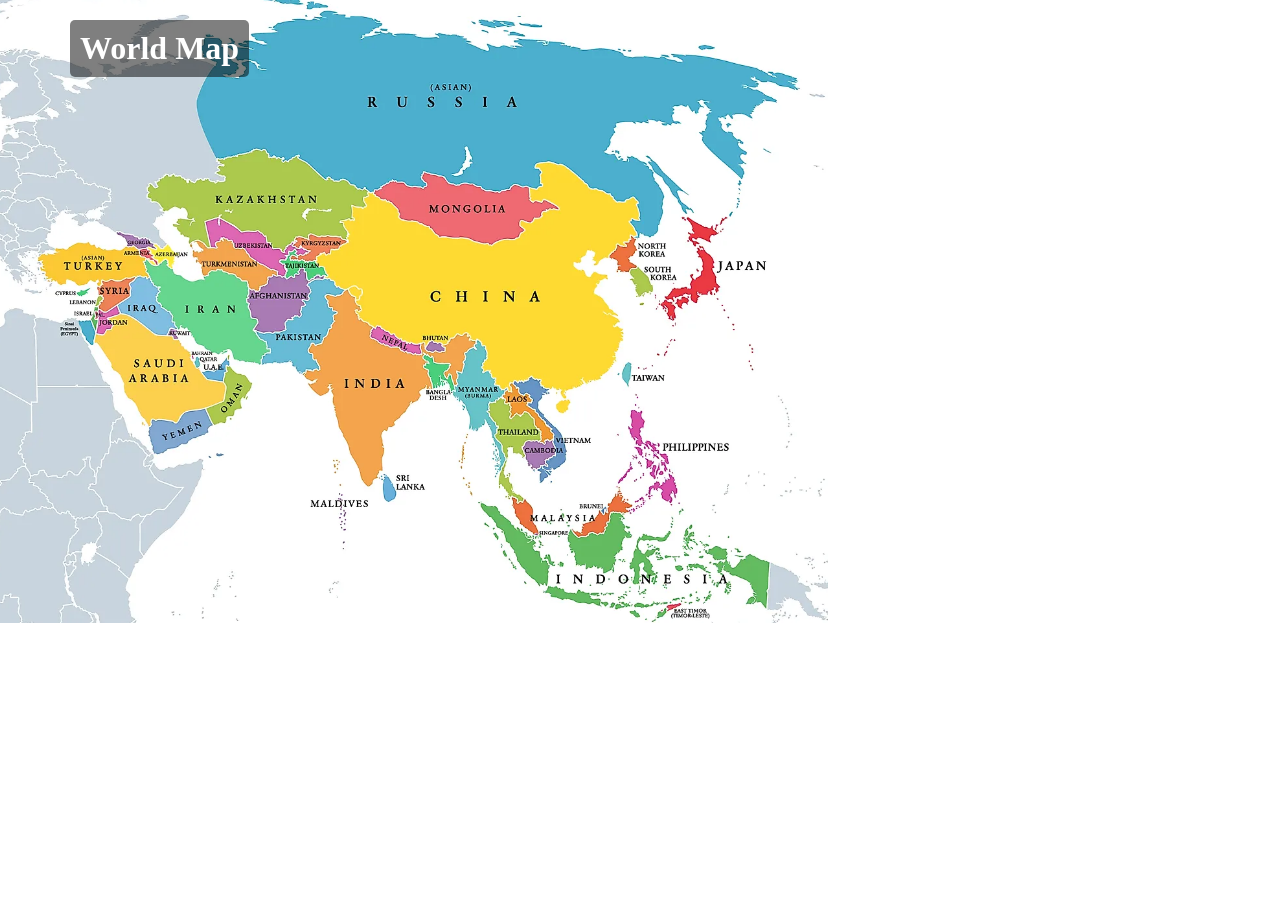
<file: CardenioImageMap.html>
<!DOCTYPE html>
<html lang="en">
<head>
    <meta charset="UTF-8">
    <meta name="viewport" content="width=device-width, initial-scale=1.0">
    <title>World Map</title>
    <style>
        body, html {
            height: 100%;
            margin: 0;
            display: flex;
            flex-direction: column;
            align-items: flex-start; /* Align items to the left */
        }
        img {
            width: auto;
            height: auto; /* Full height to cover the viewport */
            object-fit: cover; /* Ensure the image covers the area */
            position: absolute; /* Position it absolutely */
            top: 0;
            left: 0;
            z-index: 1; /* Ensure it's behind the heading */
        }
        h1 {
            position: relative;
            z-index: 10; 
            color: white; 
            background-color: rgba(0, 0, 0, 0.5); 
            padding: 10px; 
            margin: 20px; 
            border-radius: 5px;
            text-align: left; /* Align text to the left */
            left: 50px; /* Position from the left */
        }
    </style>    
</head>
<body>
    <h1>World Map</h1>
    <img src="worldmap.png" alt="World Map" usemap="#workmap">

    <map name="workmap">
        <area shape="poly" coords="689,216,689,238,703,258,690,282,675,293,665,297,666,317,678,322,686,298,700,295,715,294,716,277,714,259,700,238,710,239,718,232" href="japan.html">
        <area shape="poly" coords="633,410,629,439,635,451,618,480,633,468,647,474,640,495,652,499,663,495,670,501,676,496,669,473,665,454,644,440,642,426,643,412" href="philippines.html" >
        <area shape="poly" coords="208,38,199,110,225,159,266,151,306,158,326,180,366,188,394,185,422,186,429,171,448,178,470,186,490,188,517,191,536,187,544,181,540,167,553,163,565,171,579,177,605,192,626,203,641,201,639,219,636,227,650,233,661,226,666,199,648,172,668,183,680,206,691,213,685,194,666,169,654,157,632,162,615,154,613,146,615,130,634,123,655,120,674,118,685,109,695,105,710,103,707,131,715,153,737,172,743,183,737,200,747,170,744,157,737,145,723,127,727,115,751,114,767,107,781,97,745,88,764,77,788,86,796,82,783,73,754,70,723,61,694,56,636,53,602,49,560,41,518,35,477,18,469,42,433,34,378,29,379,21,344,12,324,9,303,18,283,22" href="russia.html">
    </map>
    
</body>
</html>
</file>
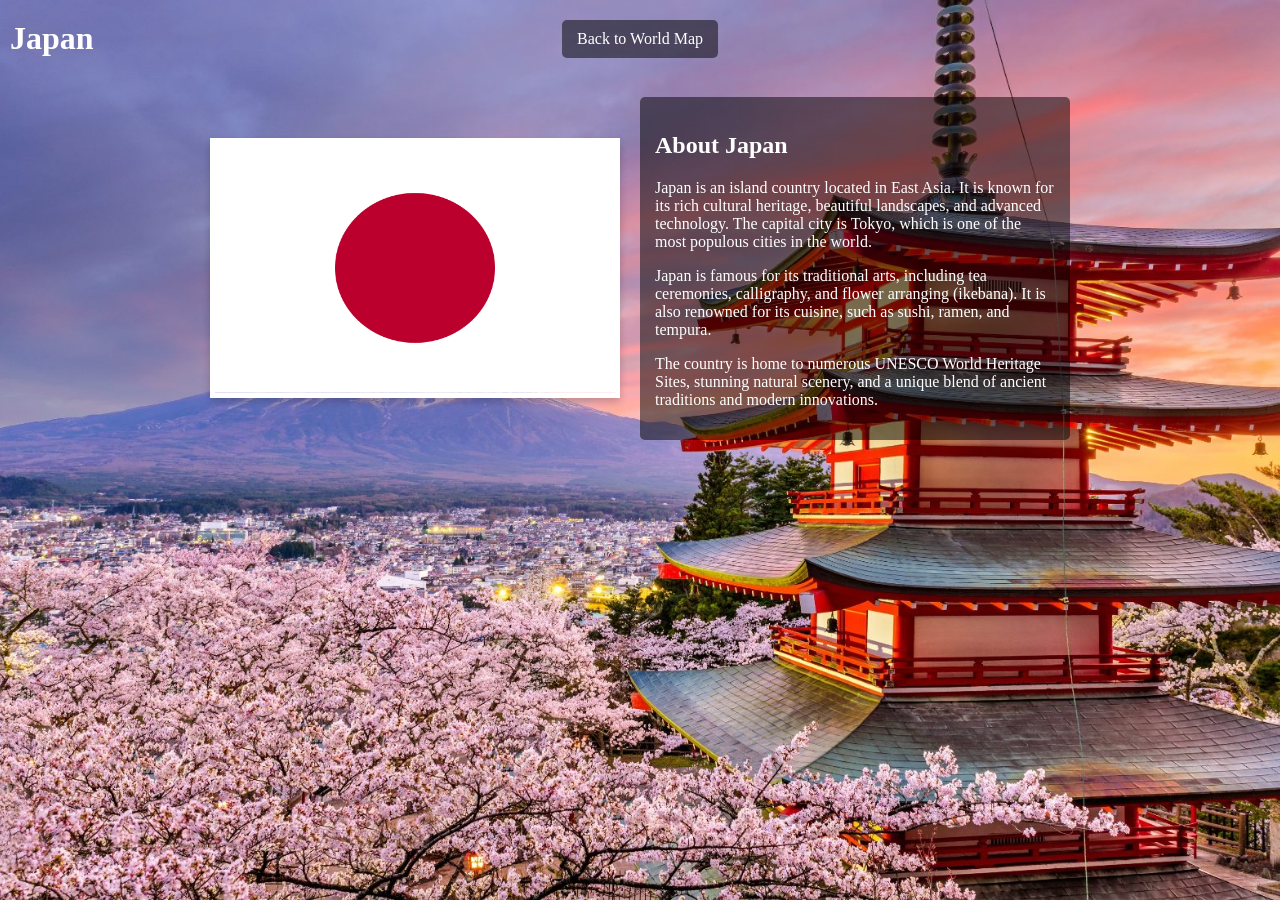
<file: japan.html>
<!DOCTYPE html>
<html lang="en">
<head>
    <meta charset="UTF-8">
    <meta name="viewport" content="width=device-width, initial-scale=1.0">
    <title>Japan</title>
    <style>
        body {
            margin: 0;
            height: 100vh;
            display: flex;
            flex-direction: column;
            align-items: center; 
            justify-content: flex-start;
            background-image: url('japan2.png'); 
            background-size: cover; 
            background-position: center; 
            color: white; 
        }
        .container {
            display: flex; 
            align-items: center; 
            margin-top: 20px; 
        }
        img {
            width: 400px; 
            height: 250px; 
            border: 5px solid white; 
            box-shadow: 0 4px 8px rgba(0, 0, 0, 0.2);
            margin-right: 20px; 
            cursor: pointer; 
        }
        a {
            position: absolute; 
            top: 20px; 
            left: 50%; 
            transform: translateX(-50%);
            color: white; 
            text-decoration: none; 
            background-color: rgba(0, 0, 0, 0.5); 
            padding: 10px 15px; 
            border-radius: 5px;
        }
        a:hover {
            background-color: rgba(0, 0, 0, 0.7);
        }
        .info {
            background-color: rgba(0, 0, 0, 0.5); 
            padding: 15px; 
            border-radius: 5px;
            width: 400px; 
            text-align: left;
        }
        h1 {
            text-align: left; 
            margin: 20px 0; 
            width: 100%;
            padding-left: 20px;
        }
    </style>
</head>
<body>
    <a href="/Cardenio/CardenioImageMap.html">Back to World Map</a>
    <h1>Japan</h1>
    
    <div class="container">
        <img src="japan.jpg" alt="Japan" id="japanImage">
        <div class="info" id="infoText">
            <h2>About Japan</h2>
            <p>Japan is an island country located in East Asia. It is known for its rich cultural heritage, beautiful landscapes, and advanced technology. The capital city is Tokyo, which is one of the most populous cities in the world.</p>
            <p>Japan is famous for its traditional arts, including tea ceremonies, calligraphy, and flower arranging (ikebana). It is also renowned for its cuisine, such as sushi, ramen, and tempura.</p>
            <p>The country is home to numerous UNESCO World Heritage Sites, stunning natural scenery, and a unique blend of ancient traditions and modern innovations.</p>
        </div>
    </div>

    <script>
        
        document.getElementById('japanImage').addEventListener('click', function() {
            const infoText = document.getElementById('infoText');
            infoText.style.display = infoText.style.display === 'none' || infoText.style.display === '' ? 'block' : 'none';
        });
    </script>
</body>
</html>
</file>
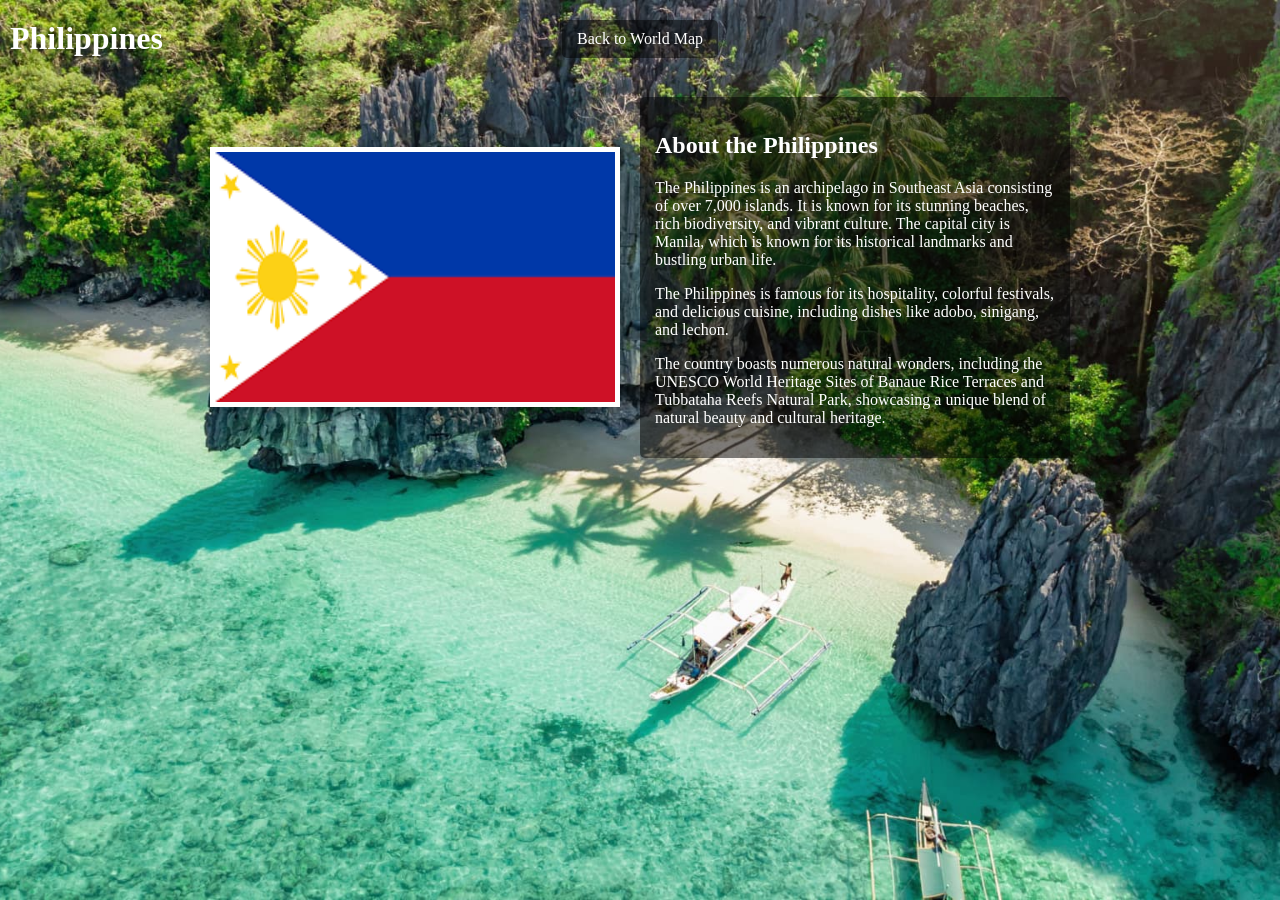
<file: philippines.html>
<!DOCTYPE html>
<html lang="en">
<head>
    <meta charset="UTF-8">
    <meta name="viewport" content="width=device-width, initial-scale=1.0">
    <title>Philippines</title>
    <style>
        body {
            margin: 0;
            height: 100vh;
            display: flex;
            flex-direction: column;
            align-items: center; 
            justify-content: flex-start;
            background-image: url('phil.jpg'); 
            background-size: cover; 
            background-position: center; 
            color: white; 
        }
        .container {
            display: flex; 
            align-items: center; 
            margin-top: 20px; 
        }
        img {
            width: 400px; 
            height: 250px; 
            border: 5px solid white; 
            box-shadow: 0 4px 8px rgba(0, 0, 0, 0.2);
            margin-right: 20px; 
            cursor: pointer; 
        }
        a {
            position: absolute; 
            top: 20px; 
            left: 50%; 
            transform: translateX(-50%);
            color: white; 
            text-decoration: none; 
            background-color: rgba(0, 0, 0, 0.5); 
            padding: 10px 15px; 
            border-radius: 5px;
        }
        a:hover {
            background-color: rgba(0, 0, 0, 0.7);
        }
        .info {
           
            background-color: rgba(0, 0, 0, 0.5); 
            padding: 15px; 
            border-radius: 5px;
            width: 400px; 
            text-align: left;
        }
        h1 {
            text-align: left; 
            margin: 20px 0; 
            width: 100%;
            padding-left: 20px;
        }
    </style>
</head>
<body>
    <a href="/Cardenio/CardenioImageMap.html">Back to World Map</a>
    <h1>Philippines</h1>
    
    <div class="container">
        <img src="philippines.jpg" alt="Philippines" id="philippinesImage">
        <div class="info" id="infoText">
            <h2>About the Philippines</h2>
            <p>The Philippines is an archipelago in Southeast Asia consisting of over 7,000 islands. It is known for its stunning beaches, rich biodiversity, and vibrant culture. The capital city is Manila, which is known for its historical landmarks and bustling urban life.</p>
            <p>The Philippines is famous for its hospitality, colorful festivals, and delicious cuisine, including dishes like adobo, sinigang, and lechon.</p>
            <p>The country boasts numerous natural wonders, including the UNESCO World Heritage Sites of Banaue Rice Terraces and Tubbataha Reefs Natural Park, showcasing a unique blend of natural beauty and cultural heritage.</p>
        </div>
    </div>

    <script>
        document.getElementById('philippinesImage').addEventListener('click', function() {
            const infoText = document.getElementById('infoText');
            infoText.style.display = infoText.style.display === 'none' || infoText.style.display === '' ? 'block' : 'none';
        });
    </script>
</body>
</html>
</file>
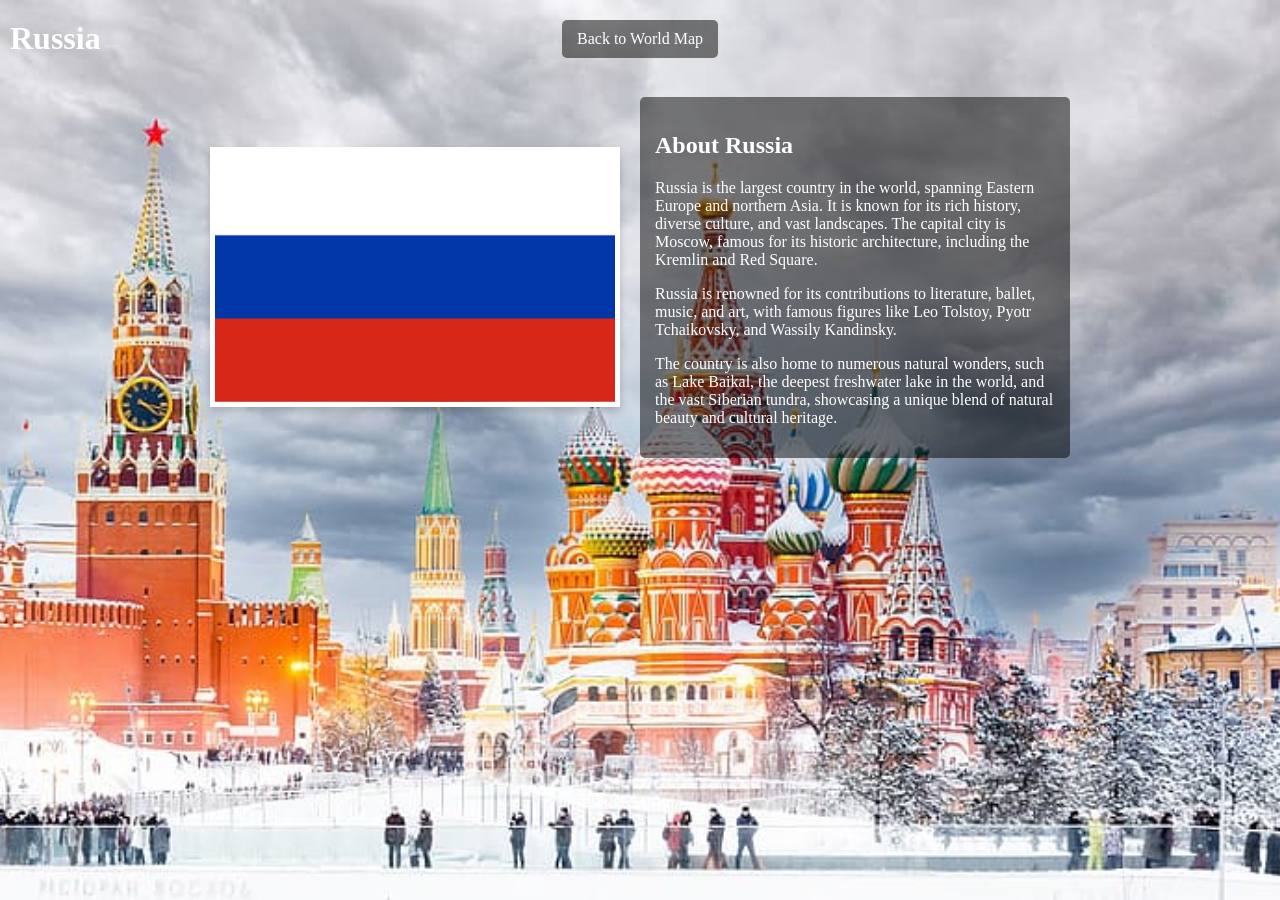
<file: russia.html>
<!DOCTYPE html>
<html lang="en">
<head>
    <meta charset="UTF-8">
    <meta name="viewport" content="width=device-width, initial-scale=1.0">
    <title>Russia</title>
    <style>
        body {
            margin: 0;
            height: 100vh;
            display: flex;
            flex-direction: column;
            align-items: center; 
            justify-content: flex-start;
            background-image: url('place.jpg'); 
            background-size: cover; 
            background-position: center; 
            color: white; 
        }
        .container {
            display: flex; 
            align-items: center; 
            margin-top: 20px; 
        }
        img {
            width: 400px; 
            height: 250px; 
            border: 5px solid white; 
            box-shadow: 0 4px 8px rgba(0, 0, 0, 0.2);
            margin-right: 20px; 
            cursor: pointer; 
        }
        a {
            position: absolute; 
            top: 20px; 
            left: 50%; 
            transform: translateX(-50%);
            color: white; 
            text-decoration: none; 
            background-color: rgba(0, 0, 0, 0.5); 
            padding: 10px 15px; 
            border-radius: 5px;
        }
        a:hover {
            background-color: rgba(0, 0, 0, 0.7);
        }
        .info {
            background-color: rgba(0, 0, 0, 0.5); 
            padding: 15px; 
            border-radius: 5px;
            width: 400px; 
            text-align: left;
        }
        h1 {
            text-align: left; 
            margin: 20px 0; 
            width: 100%;
            padding-left: 20px;
        }
    </style>
</head>
<body>
    <a href="/Cardenio/CardenioImageMap.html">Back to World Map</a>
    <h1>Russia</h1>
    
    <div class="container">
        <img src="Flag_of_Russia.jpg" alt="Russia" id="russiaImage">
        <div class="info" id="infoText">
            <h2>About Russia</h2>
            <p>Russia is the largest country in the world, spanning Eastern Europe and northern Asia. It is known for its rich history, diverse culture, and vast landscapes. The capital city is Moscow, famous for its historic architecture, including the Kremlin and Red Square.</p>
            <p>Russia is renowned for its contributions to literature, ballet, music, and art, with famous figures like Leo Tolstoy, Pyotr Tchaikovsky, and Wassily Kandinsky.</p>
            <p>The country is also home to numerous natural wonders, such as Lake Baikal, the deepest freshwater lake in the world, and the vast Siberian tundra, showcasing a unique blend of natural beauty and cultural heritage.</p>
        </div>
    </div>

    <script>
        document.getElementById('russiaImage').addEventListener('click', function() {
            const infoText = document.getElementById('infoText');
            infoText.style.display = infoText.style.display === 'none' || infoText.style.display === '' ? 'block' : 'none';
        });
    </script>
</body>
</html>
</file>
